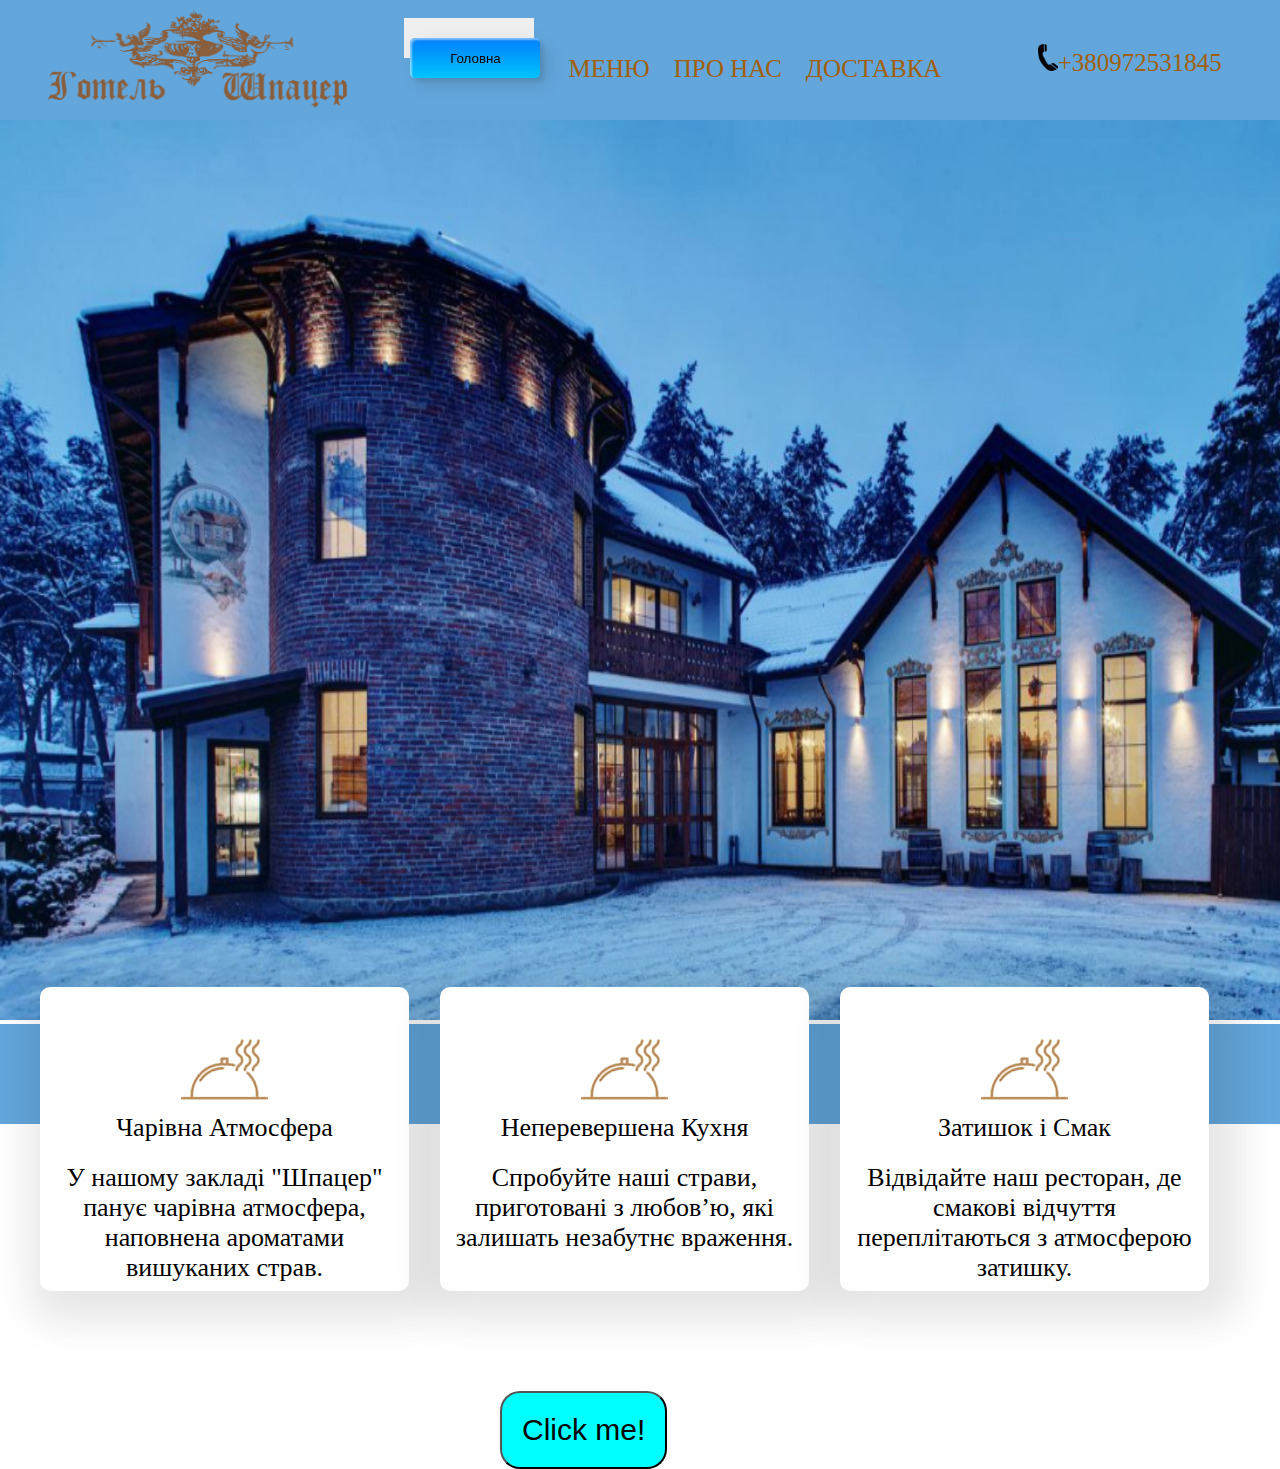
<file: index.html>
<!DOCTYPE html>
<html lang="en">
  <head>
    <meta charset="UTF-8" />
    <link rel="stylesheet" href="style.css" />
    <meta
      name="viewport"
      content="width=device-width, initial-scale=1.0"
    />
    <title>Ресторан</title>
    <!-- Google tag (gtag.js) -->
<script async src="https://www.googletagmanager.com/gtag/js?id=G-T2M5338DLZ"></script>
<script>
  window.dataLayer = window.dataLayer || [];
  function gtag(){dataLayer.push(arguments);}
  gtag('js', new Date());

  gtag('config', 'G-T2M5338DLZ');
</script>
  </head>

  <body>
    <header>
      <img class="img-logo" src="logo.png" alt="" />

      <div class="nav">
        <button class="custom-btn btn-12"><span>Нажми!</span><span>Головна</span></button>
        <a href="menu.html">МЕНЮ</a>
        <a href="about_us.html">ПРО НАС</a>
        
        <a href="delively.html">ДОСТАВКА</a>
      </div>

      <a class="call" href="tel:+380972531845 "
        ><img src="phone.png" width="20px" />+380972531845</a
      >
    </header>

    <main>
      <img class="section" src="headerfoto.png" />
      <div class="filter"></div>
      <div class="cards">
        <div class="content">
          <div class="cards-holders">
            <div class="card">
              <div class="card-imege">
                <img src="print.jpg" />
              </div>
              <div class="card-titel">Чарівна Атмосфера</div>
              <div class="card-desc">
                У нашому закладі "Шпацер" панує чарівна атмосфера,
                наповнена ароматами вишуканих страв.
              </div>
            </div>
            <div class="card">
              <div class="card-imege">
                <img src="print.jpg" />
              </div>
              <div class="card-titel">Неперевершена Кухня</div>
              <div class="card-desc">
                Спробуйте наші страви, приготовані з любов’ю, які
                залишать незабутнє враження.
              </div>
            </div>
            <div class="card">
              <div class="card-imege">
                <img src="print.jpg" />
              </div>
              <div class="card-titel">Затишок і Смак</div>
              <div class="card-desc">
                Відвідайте наш ресторан, де смакові відчуття
                переплітаються з атмосферою затишку.
              </div>
            </div>
          </div>
        </div>
      </div>




      <div>
       <button class="buttmenu">Click me!</button>
      </div>
    </main>
  </body>
</html>
</file>
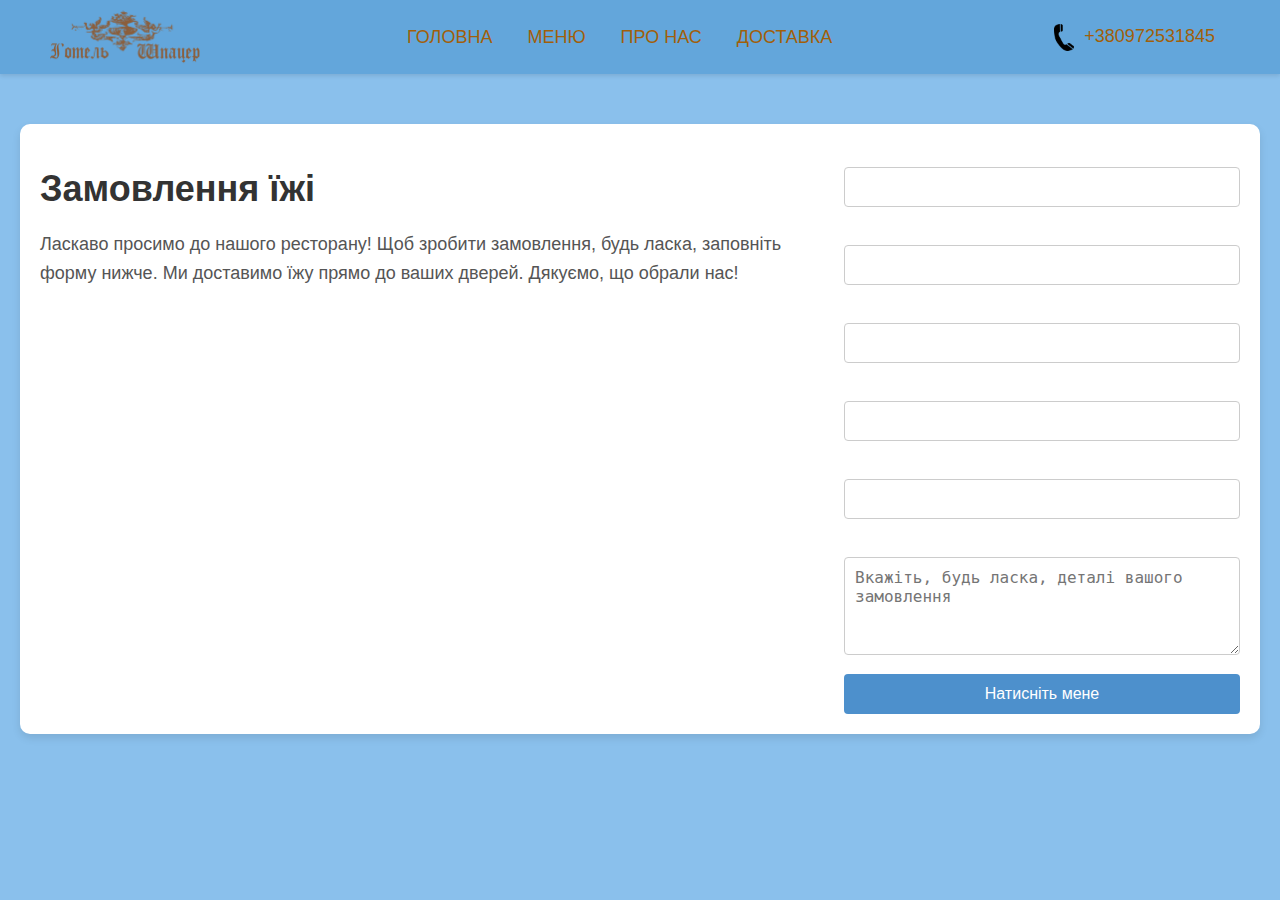
<file: delively.html>
<!DOCTYPE html>
<html lang="en">
<head>
  <meta charset="UTF-8" />
  <meta name="viewport" content="width=device-width, initial-scale=1.0" />
  <title>Order Food</title>
  <link rel="stylesheet" href="delivery.css" />
</head>
<body>
  <header>
    <img class="img-logo" src="logo.png" alt="Logo" />
    <nav class="nav">
      <a href="index.html">ГОЛОВНА</a>
      <a href="menu.html">МЕНЮ</a>
      <a href="about_us.html">ПРО НАС</a>
      
      <a href="delively.html">ДОСТАВКА</a>
    </nav>
    <a class="call" href="tel:+380972531845">
      <img src="phone.png" width="20px" alt="Phone" /> +380972531845
    </a>
  </header>

  <section class="form-section">
    <div class="left-content">
      <h1>Замовлення їжі</h1>
      <p>
        Ласкаво просимо до нашого ресторану! Щоб зробити замовлення,
        будь ласка, заповніть форму нижче. Ми доставимо їжу прямо до
        ваших дверей. Дякуємо, що обрали нас!
      </p>
    </div>
    <form action="" method="post" class="form">
      <label for="first-name">Ім'я:</label>
      <input
        type="text"
        id="first-name"
        name="first-name"
        pattern="[A-Za-zА-Яа-яієїґ\s]+"
        title="Введіть лише букви"
        required
      />

      <label for="last-name">Прізвище:</label>
      <input
        type="text"
        id="last-name"
        name="last-name"
        pattern="[A-Za-zА-Яа-яієїґ\s]+"
        title="Введіть лише букви"
        required
      />

      <label for="phone">Телефон:</label>
      <input
        type="tel"
        id="phone"
        name="phone"
        pattern="\+?\d*"
        title="Введіть номер телефону, який може містити лише цифри і знак +"
        required
      />

      <label for="district">Район:</label>
      <input
        type="text"
        id="district"
        name="district"
        required
      />

      <label for="address">Адреса:</label>
      <input
        type="text"
        id="address"
        name="address"
        required
      />

      <label for="order-details">Деталі замовлення:</label>
      <textarea
        id="order-details"
        name="order-details"
        rows="4"
        placeholder="Вкажіть, будь ласка, деталі вашого замовлення"
        required
      ></textarea>

      <button type="submit" id="myButton">Натисніть мене</button>
    </form>
  </div>
</div>
</section>

<script>
function validateTextInput(input) {
  const pattern = /^[A-Za-zА-Яа-яієїґ\s]+$/;

  if (!pattern.test(input.value)) {
    alert('Введіть лише букви без цифр!');
    input.value = ''; // Очищення невірного введення
  }
}

function validatePhoneInput(input) {
  const pattern = /^\+?\d*$/;

  if (!pattern.test(input.value)) {
    alert('Введіть тільки цифри та знак +!');
    input.value = ''; // Очищення невірного введення
  }
}

let firstName = document.getElementById('first-name');
let lastName = document.getElementById('last-name');
let phone = document.getElementById('phone');

firstName.addEventListener('input', function() {
  validateTextInput(firstName);
});

lastName.addEventListener('input', function() {
  validateTextInput(lastName);
});

phone.addEventListener('input', function() {
  validatePhoneInput(phone);
});
let btn=document.getElementById("myButton")
const form = document.getElementById('form');
btn.addEventListener("click", function(event) {
event.preventDefault(); // Запобігаємо стандартній поведінці кнопки submit
alert("Ваше замовлення сформовано!");
form.reset();
document.getElementById('order-details').value = '';
});
</script>
</body>
</html>
</file>
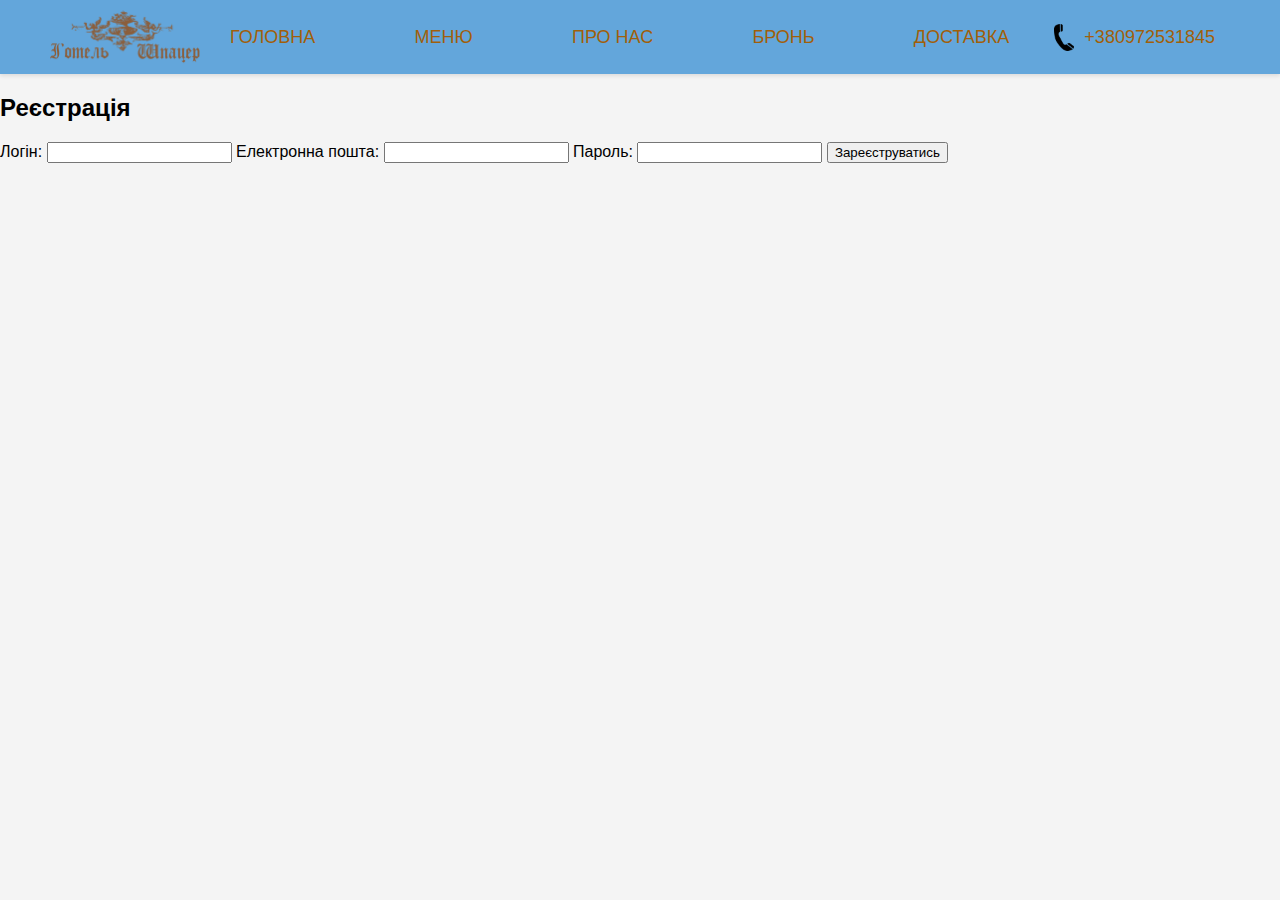
<file: register.html>
<!DOCTYPE html>
<html lang="en">

<head>
    <meta charset="UTF-8">
    <meta name="viewport" content="width=device-width, initial-scale=1.0">
    <title>Hotel Registration</title>
    <link rel="stylesheet" href="about_us.css">
</head>

<body>
    <header>
        <img class="img-logo" src="logo.png" alt="Logo">

        <nav class="nav">
            <a href="index.html">ГОЛОВНА</a>
            <a href="menu.html">МЕНЮ</a>
            <a href="about_us.html">ПРО НАС</a>
            <a href="reserved.html">БРОНЬ</a>
            <a href="delivery.html">ДОСТАВКА</a>
        </nav>

        <a class="call" href="tel:+380972531845"><img src="phone.png" width="20px" alt="Phone"> +380972531845</a>
    </header>

    <section class="registration-section">
        <div class="register-box">
            <h2>Реєстрація</h2>
            <form action="submit_registration_info.html" method="post" class="registration-form">
                <label for="new-username">Логін:</label>
                <input type="text" id="new-username" name="new-username" required>

                <label for="new-email">Електронна пошта:</label>
                <input type="email" id="new-email" name="new-email" required>

                <label for="new-password">Пароль:</label>
                <input type="password" id="new-password" name="new-password" required>

                <button type="submit">Зареєструватись</button>
            </form>
        </div>
    </section>
</body>

</html>
</file>
<file: style.css>
.img-logo{
    width: 300px;
    height: 100px;
}
body{ 
    margin:0;
    padding:0;
}
header{
    background-color: #63A6DB;
    margin:0;
    display: flex;
    justify-content: space-around;
    align-items: center;
    padding: 10px;

 }
 .nav a,.call{
text-decoration: none;
color: #a15f0a;
font-size: 25px;
margin: 10px;

}
.nav a:hover,.call:hover{
border-bottom: 3px solid #a15f0a;

}

.section{
    height: 100vh;
    width: 100%;
    margin: 0px;
    }
    main{
        background-color:white;
        margin:0;
    }
    .filter{
        background-color:#63A6DB;
        height:100px;
        display: flex;
        align-items: center;
        justify-content: right;
        text-align: right;
        margin-top: 0;
    }
    
    
    
    .borch195{
        height:200px;
        width:300px;
        
      
        border-radius:40px;
        border:solid, black, 5px;
    }
    .gulash235{
        height:200px;
        width:300px;
        
        
        border-radius:40px;
        border:solid, black, 5px;
    }
    .puvnuisup195{
        height:200px;
        width:300px;
       
       
        border-radius:40px;
        border:solid, black, 5px;
    }
    .textphoto1{
        font-size:20px ;
        color: ;
        margin-right: ;
    }
    
    .cards-holders{
    display: flex;
   justify-content: center;
    }
    .card{
       width: 349px;
       box-shadow: 10px 10px 40px 20px #0000001A;
       margin-right: 31px;
       background-color: #fff;
       margin-top: -137px;
       padding: 8px 10px;
       border-radius: 10px;
       
    }
.card-imege{
    display: flex;
    justify-content: center;
    padding-top: 31px;
}
.card-titel{
    display: flex;
    justify-content: center;
    margin-bottom: 20px;
    font-size: 26px;

}
.card-desc{
    text-align: center;
    font-size: 26px;
}


.btn-12{
    position: relative;
    right: 20px;
    bottom: 20px;
    border:none;
    box-shadow: none;
    width: 130px;
    height: 40px;
    line-height: 42px;
    -webkit-perspective: 230px;
    perspective: 230px;
  }
  .btn-12 span {
    background: rgb(0, 183, 255);
  background: linear-gradient(0deg, rgb(0, 195, 255) 0%, rgba(2,126,251,1) 100%);
    display: block;
    position: absolute;
    width: 130px;
    height: 40px;
    box-shadow:inset 2px 2px 2px 0px rgba(255,255,255,.5),
     7px 7px 20px 0px rgba(0,0,0,.1),
     4px 4px 5px 0px rgba(0,0,0,.1);
    border-radius: 5px;
    margin:0;
    text-align: center;
    -webkit-box-sizing: border-box;
    -moz-box-sizing: border-box;
    box-sizing: border-box;
    -webkit-transition: all .3s;
    transition: all .3s;
  }
  .btn-12 span:nth-child(1) {
    box-shadow:
     -7px -7px 20px 0px #fff9,
     -4px -4px 5px 0px #fff9,
     7px 7px 20px 0px #0002,
     4px 4px 5px 0px #0001;
    -webkit-transform: rotateX(90deg);
    -moz-transform: rotateX(90deg);
    transform: rotateX(90deg);
    -webkit-transform-origin: 50% 50% -20px;
    -moz-transform-origin: 50% 50% -20px;
    transform-origin: 50% 50% -20px;
  }
  .btn-12 span:nth-child(2) {
    -webkit-transform: rotateX(0deg);
    -moz-transform: rotateX(0deg);
    transform: rotateX(0deg);
    -webkit-transform-origin: 50% 50% -20px;
    -moz-transform-origin: 50% 50% -20px;
    transform-origin: 50% 50% -20px;
  }
  .btn-12:hover span:nth-child(1) {
    box-shadow:inset 2px 2px 2px 0px rgba(255,255,255,.5),
     7px 7px 20px 0px rgba(0,0,0,.1),
     4px 4px 5px 0px rgba(0,0,0,.1);
    -webkit-transform: rotateX(0deg);
    -moz-transform: rotateX(0deg);
    transform: rotateX(0deg);
  }
  .btn-12:hover span:nth-child(2) {
    box-shadow:inset 2px 2px 2px 0px rgba(255,255,255,.5),
     7px 7px 20px 0px rgba(0,0,0,.1),
     4px 4px 5px 0px rgba(0,0,0,.1);
   color: transparent;
    -webkit-transform: rotateX(-90deg);
    -moz-transform: rotateX(-90deg);
    transform: rotateX(-90deg);
  }





  .buttmenu{ 
    padding:20px;
    margin-left: 500px;
    margin-top: 100px;
    font-size: 30px;
    border-radius: 20px;
    background-color: aqua;
    transition: 4s linear;
  }

  .buttmenu:hover{ 
    transform: rotate(360deg) scale(1.2);

    
  }
</file>
<file: delivery.css>
body {
  margin: 0;
  padding: 0;
  font-family: Arial, sans-serif;
  background-color: #8ac0ec; 
}

header {
  background-color: #63a6db;
  display: flex;
  justify-content: space-between;
  align-items: center;
  padding: 10px 50px;
  box-shadow: 0 2px 4px rgba(0, 0, 0, 0.1); 
}
.img-logo {
  width: 150px;
  height: auto;
}



 

 
.nav, a {
  text-decoration: none;
  color: #a15f0a;
  font-size: 18px;
  margin: 0 15px;
  transition: color 0.3s, border-bottom 0.3s;
}

.nav a:hover {
  color: #d98e20; 
  border-bottom: 3px solid #d98e20;
}

.call {
  text-decoration: none;
  color: #a15f0a;
  font-size: 18px;
}

.call img {
  vertical-align: middle;
  margin-right: 5px;
}

.call:hover {
  border-bottom: 3px solid #d98e20;
}

.form-section {
  display: flex;
  align-items: flex-start;
  justify-content: center;
  margin: 50px auto;
  padding: 20px;
  max-width: 1200px;
  background-color: #ffffff; 
  border-radius: 10px; 
  box-shadow: 0 4px 8px rgba(0, 0, 0, 0.1); 
}

.left-content {
  flex: 1;
  padding-right: 20px;
}

.left-content h1 {
  font-size: 36px;
  color: #333;
  margin-bottom: 20px;
}

.left-content p {
  font-size: 18px;
  color: #555;
  line-height: 1.6; 
}

.right-content {
  display: flex;
  justify-content: center;
  flex: 1;
}

.form-box {
  background-color: #63a6db;
  padding: 20px;
  border-radius: 8px;
  box-shadow: 0 4px 8px rgba(0, 0, 0, 0.1);
  max-width: 500px;
  width: 100%;
  border: 5px solid #000000;
}

.form-box h2 {
  margin-top: 0;
  color: white;
  text-align: center;
  font-size: 28px; 
}

.form label {
  display: block;
  text-align: left;
  color: white;
  margin-bottom: 5px;
  font-size: 16px;
}

.form input,
.form textarea {
  width: 100%;
  padding: 10px;
  border: 1px solid #ccc;
  border-radius: 4px;
  font-size: 16px;
  margin-bottom: 15px;
  box-sizing: border-box; 
}

.form textarea {
  resize: vertical;
}

.form button {
  padding: 10px 20px;
  background-color: #4d90cc;
  color: white;
  border: none;
  border-radius: 4px;
  cursor: pointer;
  font-size: 16px;
  height: 40px;
  width: 100%;
  transition: background-color 0.3s; 
}

.form button:hover {
  background-color: #357ab8;
}

@media (max-width: 768px) {
  .form-section {
    flex-direction: column;
    padding: 10px;
  }

  .left-content {
    padding-right: 0;
    padding-bottom: 20px;
  }
}
</file>
<file: about_us.css>
body {
  margin: 0;
  padding: 0;
  font-family: Arial, sans-serif;
  background-color: #f4f4f4;
}

header {
  background-color: #63a6db;
  display: flex;
  justify-content: space-between;
  align-items: center;
  padding: 10px 50px;
  box-shadow: 0 2px 4px rgba(0, 0, 0, 0.1);
}

.img-logo {
  width: 150px;
  height: auto;
}

.nav {
  display: flex;
  justify-content: space-between;
  flex-grow: 1;
  margin-left: 50px;
}

.nav, a {
  text-decoration: none;
  color: #a15f0a;
  font-size: 18px;
  margin: 0 15px;
}

.nav a:hover {
  border-bottom: 2px solid #a15f0a;
}

.call {
  text-decoration: none;
  color: #a15f0a;
  font-size: 18px;
  display: flex;
  align-items: center;
}

.call img {
  vertical-align: middle;
  margin-right: 10px;
}

.call:hover {
  color: #d98e20;
}

.about-us-section {
  display: flex;
  align-items: center;
  justify-content: space-between;
  margin: 50px auto;
  padding: 40px;
  max-width: 1200px;
  background-color: #fff;
  border-radius: 15px;
  box-shadow: 0 4px 12px rgba(0, 0, 0, 0.1);
  border: 2px solid #d98e20;
  margin-bottom: 100px;
}

.left-content {
  flex: 1;
  padding-right: 30px;
}

.left-content h1 {
  font-size: 36px;
  color: #333;
  margin-bottom: 20px;
  font-weight: bold;
}

.left-content p {
  font-size: 18px;
  color: #555;
  line-height: 1.8;
  margin-bottom: 15px;
}

.right-content {
  flex: 1;
  text-align: center;
}

.right-content img {
  max-width: 100%;
  height: auto;
  border-radius: 10px;
  border: 4px solid #d98e20;
}

footer {
  background-color: #63a6db;
  color: #fff;
  text-align: center;
  padding: 20px 0;
  position: fixed;
  bottom: 0;
  width: 100%;
  box-shadow: 0 -4px 8px rgba(0, 0, 0, 0.2);
  font-size: 16px;
}
</file>
